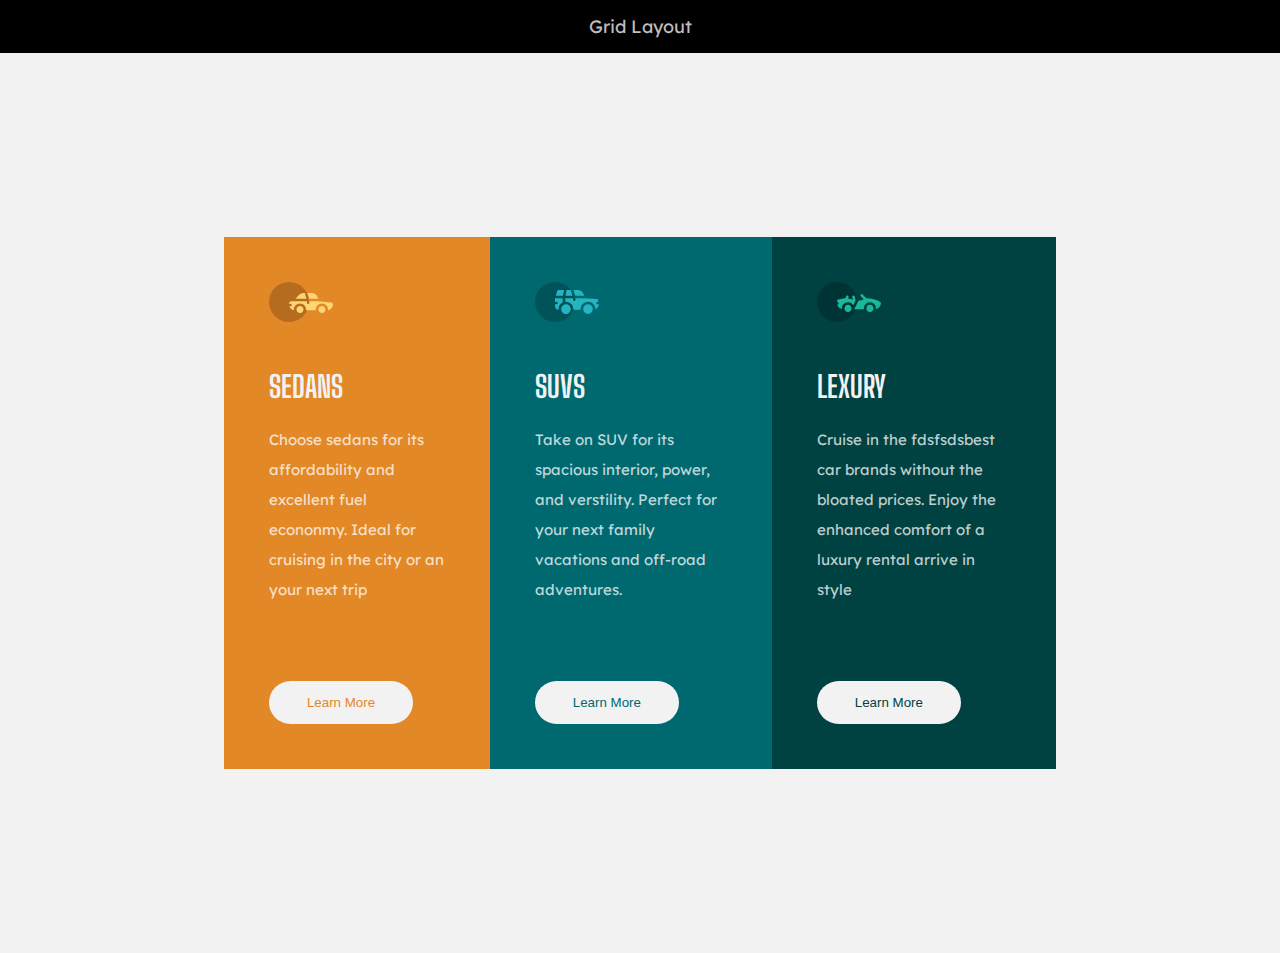
<file: index.html>
<!DOCTYPE html>
<html lang="en">
<head>
    <meta charset="UTF-8">
    <meta http-equiv="X-UA-Compatible" content="IE=edge">
    <meta name="viewport" content="width=device-width, initial-scale=1.0">
    <link rel="stylesheet" href="style.css">
    <!-- font awesome -->
    <link rel="preconnect" href="https://fonts.googleapis.com">
    <link rel="preconnect" href="https://fonts.gstatic.com" crossorigin>
    <link
        href="https://fonts.googleapis.com/css2?family=Lexend+Deca&family=Poppins:ital,wght@0,300;0,400;0,500;0,600;0,700;0,800;1,300;1,400&family=Roboto:ital,wght@0,300;0,400;0,700;1,400;1,700&display=swap"
        rel="stylesheet">
        <link rel="preconnect" href="https://fonts.googleapis.com">
        <link rel="preconnect" href="https://fonts.gstatic.com" crossorigin>
        <link
            href="https://fonts.googleapis.com/css2?family=Big+Shoulders+Display:wght@700&family=Lexend+Deca&family=Poppins:ital,wght@0,300;0,400;0,500;0,600;0,700;0,800;1,300;1,400&family=Roboto:ital,wght@0,300;0,400;0,700;1,400;1,700&display=swap"
            rel="stylesheet">
    <title>FLEXBOX </title>
</head>
<body>
    <header>
        <a href="grid.html">Grid Layout</a>
    </header>
    <main>
        <section class="sedans">
            <div class="icon">
                <img src="assets/images/icon-sedans.svg" alt="SEDANS">
            </div>
            <h1 class="title">SEDANS</h1>
            <p class="text">Choose sedans for its affordability and excellent fuel econonmy. Ideal for cruising in the city or an your next trip</p>
            <button>Learn More</button>
        </section>
        <section class="suvs">
            <div class="icon">
                <img src="assets/images/icon-suvs.svg" alt="SUVS">
            </div>
            <h1 class="title">SUVS</h1>
            <p class="text">Take on SUV for its spacious interior, power, and verstility. Perfect for your next family vacations and off-road adventures.</p>
            <button>Learn More</button>
        </section>
        <section class="luxury">
            <div class="icon">
                <img src="assets/images/icon-luxury.svg" alt="luxury">
            </div>
            <h1 class="title">LEXURY</h1>
            <p class="text">Cruise in the     fdsfsdsbest car brands without the bloated prices. Enjoy the enhanced comfort of a luxury rental arrive in style</p>
            <button>Learn More</button>
        </section>
    </main>
</body>
</html>
</file>
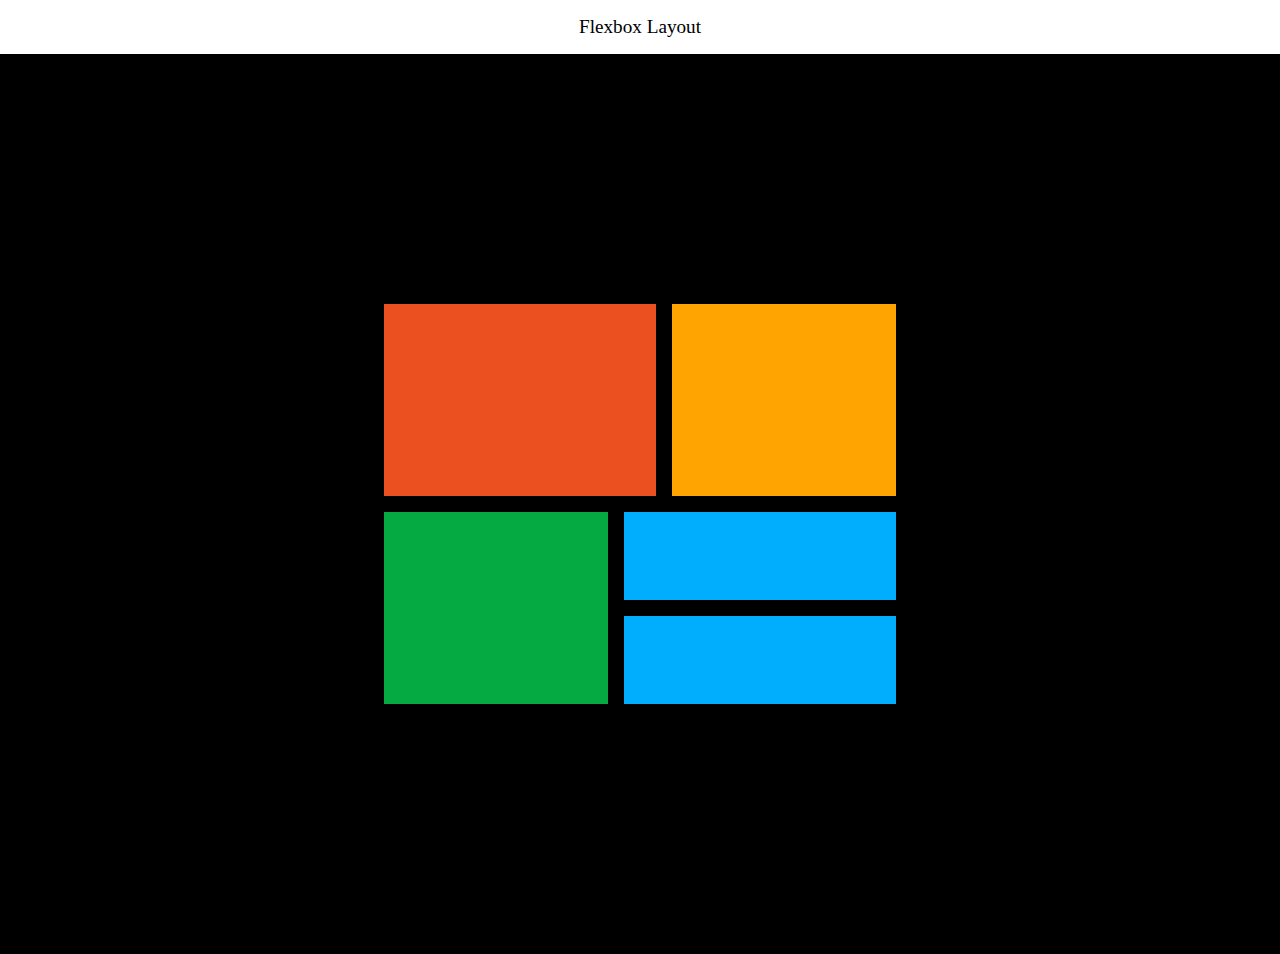
<file: grid.html>
<!DOCTYPE html>
<html lang="en">
<head>
    <meta charset="UTF-8">
    <meta http-equiv="X-UA-Compatible" content="IE=edge">
    <meta name="viewport" content="width=device-width, initial-scale=1.0">
    <title>Grid</title>
    <link rel="stylesheet" href="grid.css">
</head>
<body>
    <header>
        <a href="index.html">Flexbox Layout</a>

    </header>
    <main>
        <section>

            <div class="item1"></div>
            <div class="item2"></div>
            <div class="item3"></div>
            <div class="item4"></div>
            <div class="item5"></div>
        </section>
    </main>
</body>
</html>
</file>
<file: style.css>
*{
    margin: 0;
    padding: 0;
    box-sizing: border-box;
}
:root {
    --bright-orange: hsl(31, 77%, 52%);
    --dark-cyan: hsl(184, 100%, 22%);
    --v-dark-cyan: hsl(179, 100%, 13%);
    --transparent-white: hsla(0, 0%, 100%, 0.75);
    --v-light-grey: hsl(0, 0%, 95%);
}
body{
    font-size: 15px;
    font-family: 'Lexend Deca', sans-serif;
    background-color: var(--v-light-grey);
}
header{
    padding: 1em;
    text-align: center;
    background-color: black;
    
}
header a{
    color: var(--transparent-white);
    text-decoration: none;
    font-size: larger;
}
main{
    width: 65vw;
    margin: auto;
    display: flex;
    min-height: 100vh;
    align-items: center;
    justify-content: center;
}
section{
    padding: 3em;
    min-height: 80%;
}
.sedans{
    background-color: var(--bright-orange);
}
.sedans button{
    color: var(--bright-orange);
}
.suvs{
    background-color: var(--dark-cyan);
}
.suvs button{
    color: var(--dark-cyan);
}
.luxury{
    background-color: var(--v-dark-cyan);
}
.luxury button{
    color: var(--v-dark-cyan);
}
.title{
    font-family: 'Big Shoulders Display', cursive;
    color: var(--v-light-grey);
    margin-top: 1.4em;
    font-size: 2em;
}
.text{
    color: var(--transparent-white);
    margin-top: 1.4em;
    line-height: 2em;
}
button{
    margin-top: 5.7em;
    background-color: var(--v-light-grey);
    border: none;
    padding: 1em;
    border-radius: 3em;
    width: 9rem;
    height: 3.2em;
}
button:hover{
    background-color: transparent;
    border: 2px solid var(--v-light-grey);
    color: var(--v-light-grey);
    cursor: pointer;
}
@media screen and (max-width: 375px) {
    main {
            width: 90vw;
            margin: auto;
            display: block;
            /* height: 100vh; */
            align-items: center;
            justify-content: center;
        }
        
        section {
            padding: 1.2em;
            margin: 10px 0;
            display: flex;
            flex-direction: column;
            justify-content: center;
        }
        .title {
            font-family: 'Big Shoulders Display', cursive;
            color: var(--v-light-grey);
            margin-top: 1em;
        }

        .text {
            color: var(--transparent-white);
            margin-top: 1em;
            line-height: 1.8em;
        }
        button{
            margin-top: 2em;
        }
}
</file>
<file: grid.css>
*{
   padding: 0;
   margin: 0;
}
body{
    
    background-color: black;
}
header {
    padding: 1em;
    text-align: center;
    background-color: #fff;

}

header a {
    color: black;
    text-decoration: none;
    font-size: larger;
}
main{
display: flex;
    place-items: center;
    height: 100vh;
}
section{
    display: grid;
    grid-template-areas: 
    'a a b'
    'c d d'
    'c e e'
    ;
    width: 40%;
    margin: auto;
    gap: 1em;
}
/* main div{
    gap: 5em;
} */
.item1, .item2, .item3{
    padding:6em;
}
.item1{
    background-color: rgb(235, 80, 32);
    grid-area: a;
}
.item2{
    background-color: rgb(255, 164, 1);
    grid-area: b;
}
.item3{
    background-color: rgb(5, 170, 66);
    grid-area: c;
}
.item4{
    background-color: rgb(1, 174, 253);
    grid-area: d;
}
.item5{
    background-color: rgb(1, 174, 253);
    grid-area: e;
}
</file>
